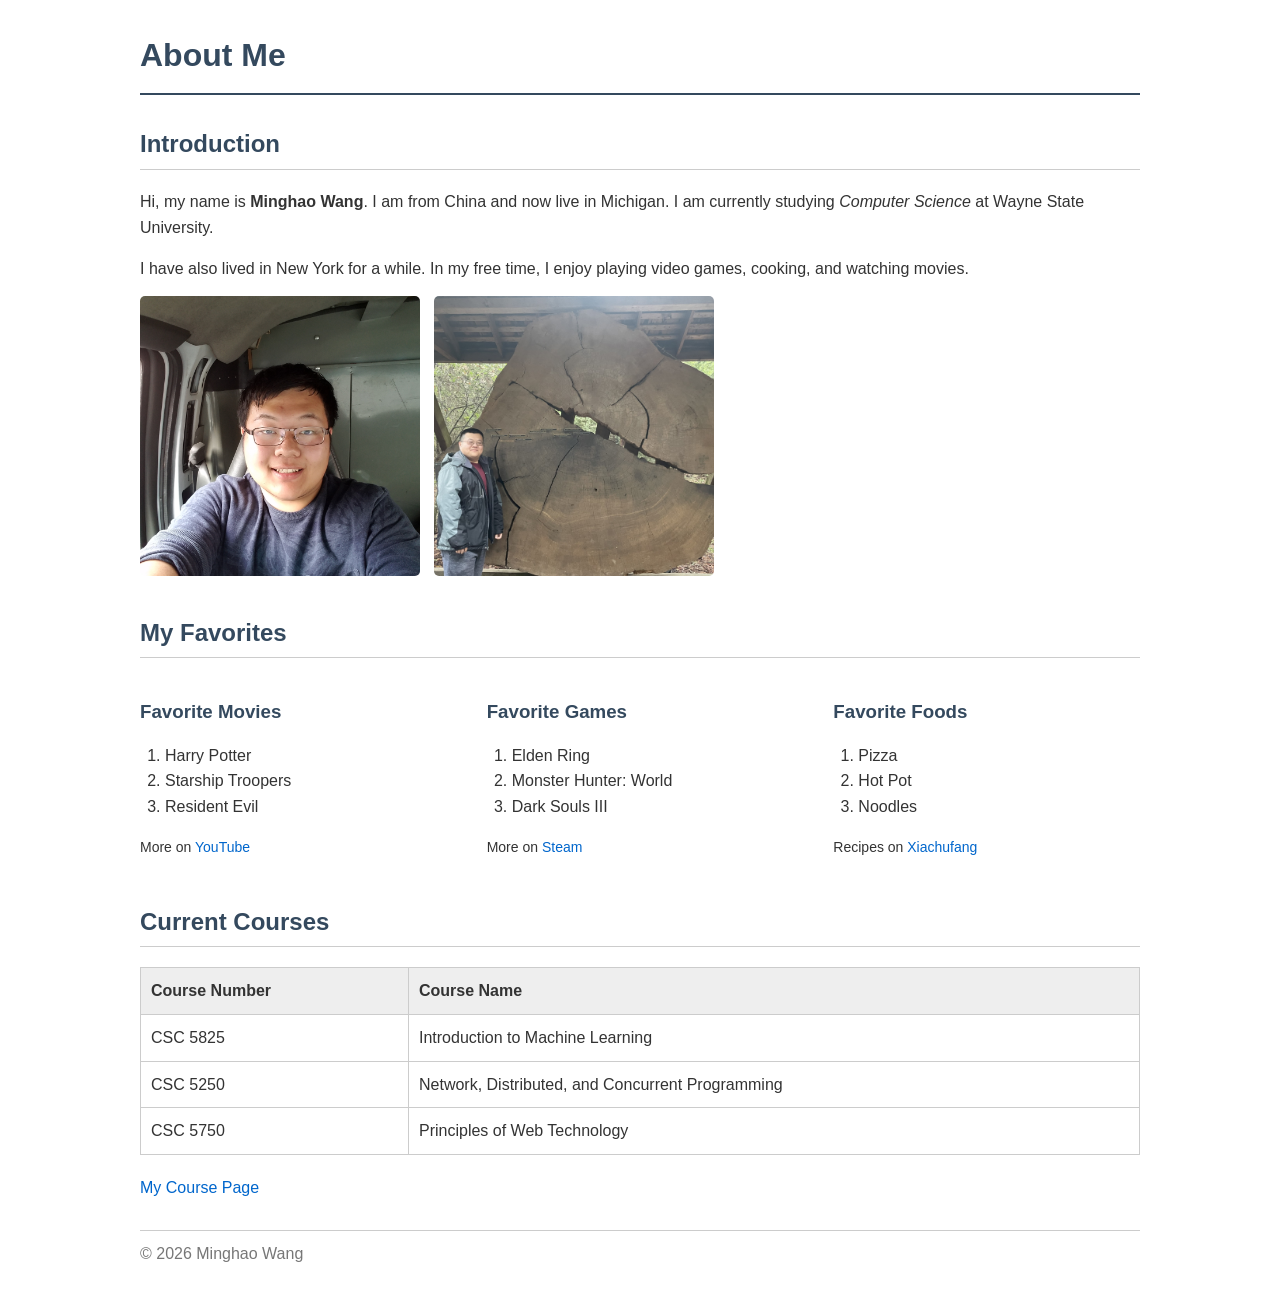
<file: index.html>
<!DOCTYPE html>
<html lang="en">

<head>
    <meta charset="UTF-8">
    <link rel="stylesheet" href="style.css">
    <title>Minghao's Personal Web Site</title>
</head>

<body>
    <header>
        <h1>About Me</h1>
    </header>

    <main>
        <section>
            <h2>Introduction</h2>

            <p>
                Hi, my name is <strong>Minghao Wang</strong>. I am from China and now live in Michigan.
                I am currently studying <em>Computer Science</em> at Wayne State University.
            </p>

            <p>
                I have also lived in New York for a while. In my free time, I enjoy playing video games,
                cooking, and watching movies.
            </p>

            <img src="me.jpg" alt="Photo of Minghao 1">
            <img src="me2.jpg" alt="Photo of Minghao 2">

            <h2>My Favorites</h2>

            <div class="favorites">
                <div>
                    <h3>Favorite Movies</h3>
                    <ol>
                        <li>Harry Potter</li>
                        <li>Starship Troopers</li>
                        <li>Resident Evil</li>
                    </ol>

                    <p>
                        More on <a href="https://www.youtube.com/">YouTube</a>
                    </p>
                </div>

                <div>
                    <h3>Favorite Games</h3>
                    <ol>
                        <li>Elden Ring</li>
                        <li>Monster Hunter: World</li>
                        <li>Dark Souls III</li>
                    </ol>

                    <p>
                        More on <a href="https://store.steampowered.com/">Steam</a>
                    </p>
                </div>

                <div>
                    <h3>Favorite Foods</h3>
                    <ol>
                        <li>Pizza</li>
                        <li>Hot Pot</li>
                        <li>Noodles</li>
                    </ol>

                    <p>
                        Recipes on <a href="https://www.xiachufang.com/">Xiachufang</a>
                    </p>
                </div>
            </div>

            <h2>Current Courses</h2>

            <table>
                <thead>
                    <tr>
                        <th scope="col">Course Number</th>
                        <th scope="col">Course Name</th>
                    </tr>
                </thead>

                <tbody>
                    <tr>
                        <td>CSC 5825</td>
                        <td>Introduction to Machine Learning</td>
                    </tr>

                    <tr>
                        <td>CSC 5250</td>
                        <td>Network, Distributed, and Concurrent Programming</td>
                    </tr>

                    <tr>
                        <td>CSC 5750</td>
                        <td>Principles of Web Technology</td>
                    </tr>
                </tbody>
            </table>

            <p>
                <a href="CurrentCourses.html">My Course Page</a>
            </p>
        </section>
    </main>

    <footer>
        <p>&copy; 2026 Minghao Wang</p>
    </footer>
</body>

</html>
</file>
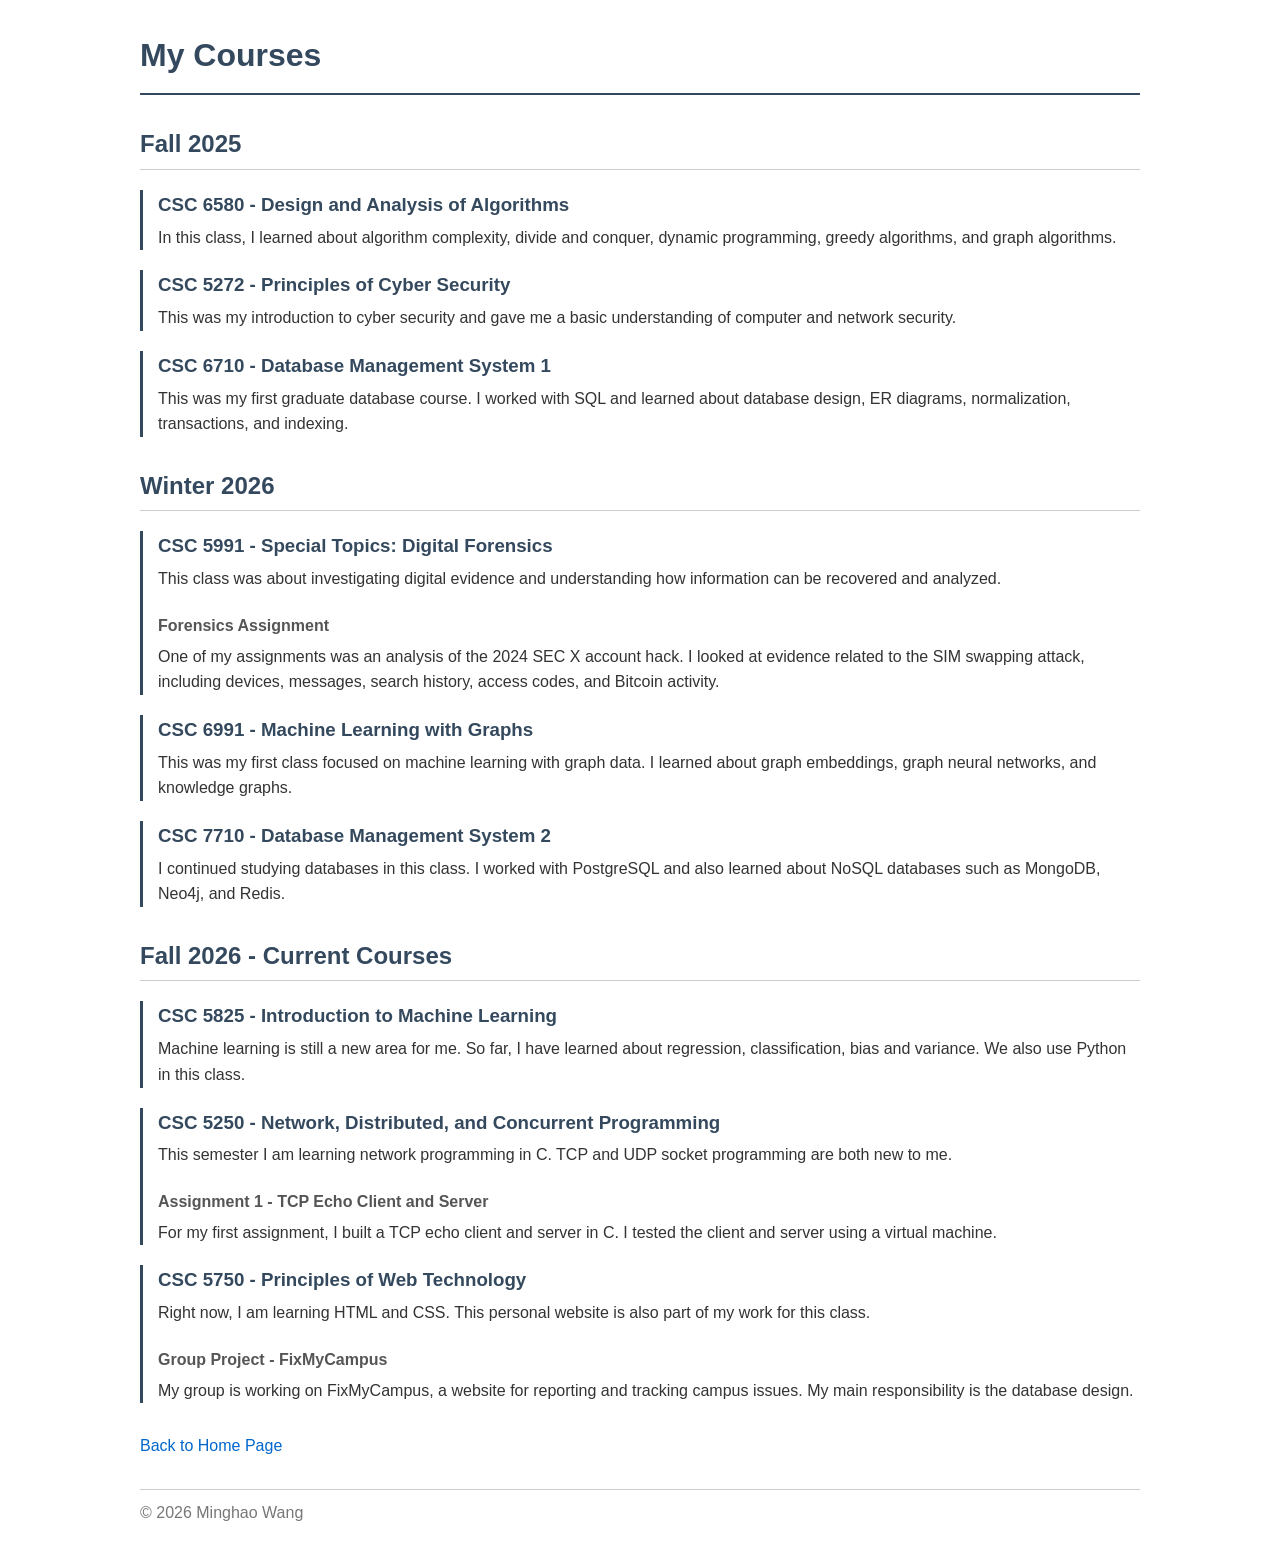
<file: CurrentCourses.html>
<!DOCTYPE html>
<html lang="en">

<head>
    <meta charset="UTF-8">
    <link rel="stylesheet" href="style.css">
    <title>My Courses</title>
</head>

<body>
    <header>
        <h1>My Courses</h1>
    </header>

    <main>
        <section>
            <h2>Fall 2025</h2>

            <article>
                <h3>CSC 6580 - Design and Analysis of Algorithms</h3>
                <p>
                    In this class, I learned about algorithm complexity, divide and conquer,
                    dynamic programming, greedy algorithms, and graph algorithms.
                </p>
            </article>

            <article>
                <h3>CSC 5272 - Principles of Cyber Security</h3>
                <p>
                    This was my introduction to cyber security and gave me a basic understanding
                    of computer and network security.
                </p>
            </article>

            <article>
                <h3>CSC 6710 - Database Management System 1</h3>
                <p>
                    This was my first graduate database course. I worked with SQL and learned
                    about database design, ER diagrams, normalization, transactions, and indexing.
                </p>
            </article>
        </section>

        <section>
            <h2>Winter 2026</h2>

            <article>
                <h3>CSC 5991 - Special Topics: Digital Forensics</h3>
                <p>
                    This class was about investigating digital evidence and understanding
                    how information can be recovered and analyzed.
                </p>

                <h4>Forensics Assignment</h4>
                <p>
                    One of my assignments was an analysis of the 2024 SEC X account hack.
                    I looked at evidence related to the SIM swapping attack, including devices,
                    messages, search history, access codes, and Bitcoin activity.
                </p>
            </article>

            <article>
                <h3>CSC 6991 - Machine Learning with Graphs</h3>
                <p>
                    This was my first class focused on machine learning with graph data.
                    I learned about graph embeddings, graph neural networks, and knowledge graphs.
                </p>
            </article>

            <article>
                <h3>CSC 7710 - Database Management System 2</h3>
                <p>
                    I continued studying databases in this class. I worked with PostgreSQL
                    and also learned about NoSQL databases such as MongoDB, Neo4j, and Redis.
                </p>
            </article>
        </section>

        <section>
            <h2>Fall 2026 - Current Courses</h2>

            <article>
                <h3>CSC 5825 - Introduction to Machine Learning</h3>
                <p>
                    Machine learning is still a new area for me. So far, I have learned about
                    regression, classification, bias and variance. We also use Python in this class.
                </p>
            </article>

            <article>
                <h3>CSC 5250 - Network, Distributed, and Concurrent Programming</h3>
                <p>
                    This semester I am learning network programming in C.
                    TCP and UDP socket programming are both new to me.
                </p>

                <h4>Assignment 1 - TCP Echo Client and Server</h4>
                <p>
                    For my first assignment, I built a TCP echo client and server in C.
                    I tested the client and server using a virtual machine.
                </p>
            </article>

            <article>
                <h3>CSC 5750 - Principles of Web Technology</h3>
                <p>
                    Right now, I am learning HTML and CSS. This personal website is also
                    part of my work for this class.
                </p>

                <h4>Group Project - FixMyCampus</h4>
                <p>
                    My group is working on FixMyCampus, a website for reporting and tracking
                    campus issues. My main responsibility is the database design.
                </p>
            </article>
        </section>

        <p>
            <a href="index.html">Back to Home Page</a>
        </p>
    </main>

    <footer>
        <p>&copy; 2026 Minghao Wang</p>
    </footer>
</body>

</html>
</file>
<file: style.css>
* {
    box-sizing: border-box;
}

body {
    font-family: Arial, sans-serif;
    color: #333333;
    margin: 0;
    line-height: 1.6;
}

header {
    width: 85%;
    max-width: 1000px;
    margin: 30px auto 0;
    padding-bottom: 12px;
    border-bottom: 2px solid #34495e;
}

header h1 {
    color: #34495e;
    margin: 0;
}

main {
    width: 85%;
    max-width: 1000px;
    margin: 20px auto;
}

section {
    margin-bottom: 30px;
}

h2 {
    color: #34495e;
    border-bottom: 1px solid #cccccc;
    padding-bottom: 5px;
    margin-top: 30px;
}

h3 {
    color: #34495e;
    margin-bottom: 5px;
}

h4 {
    color: #555555;
    margin-bottom: 5px;
}

p {
    margin-top: 5px;
    margin-bottom: 15px;
}

img {
    width: 280px;
    height: 280px;
    object-fit: cover;
    margin-right: 10px;
    border-radius: 5px;
}

.favorites {
    display: flex;
    gap: 40px;
}

.favorites div {
    flex: 1;
}

.favorites p {
    font-size: 14px;
}

ol,
ul {
    padding-left: 25px;
}

table {
    width: 100%;
    border-collapse: collapse;
    margin: 20px 0;
}

th,
td {
    border: 1px solid #cccccc;
    padding: 10px;
    text-align: left;
}

th {
    background-color: #eeeeee;
}

article {
    border-left: 3px solid #34495e;
    padding-left: 15px;
    margin: 20px 0;
}

article h3 {
    margin-top: 0;
}

a {
    color: #0066cc;
    text-decoration: none;
}

a:hover {
    text-decoration: underline;
}

footer {
    width: 85%;
    max-width: 1000px;
    margin: 30px auto;
    padding-top: 10px;
    border-top: 1px solid #cccccc;
    color: #777777;
}

footer p {
    margin: 0;
}
</file>
